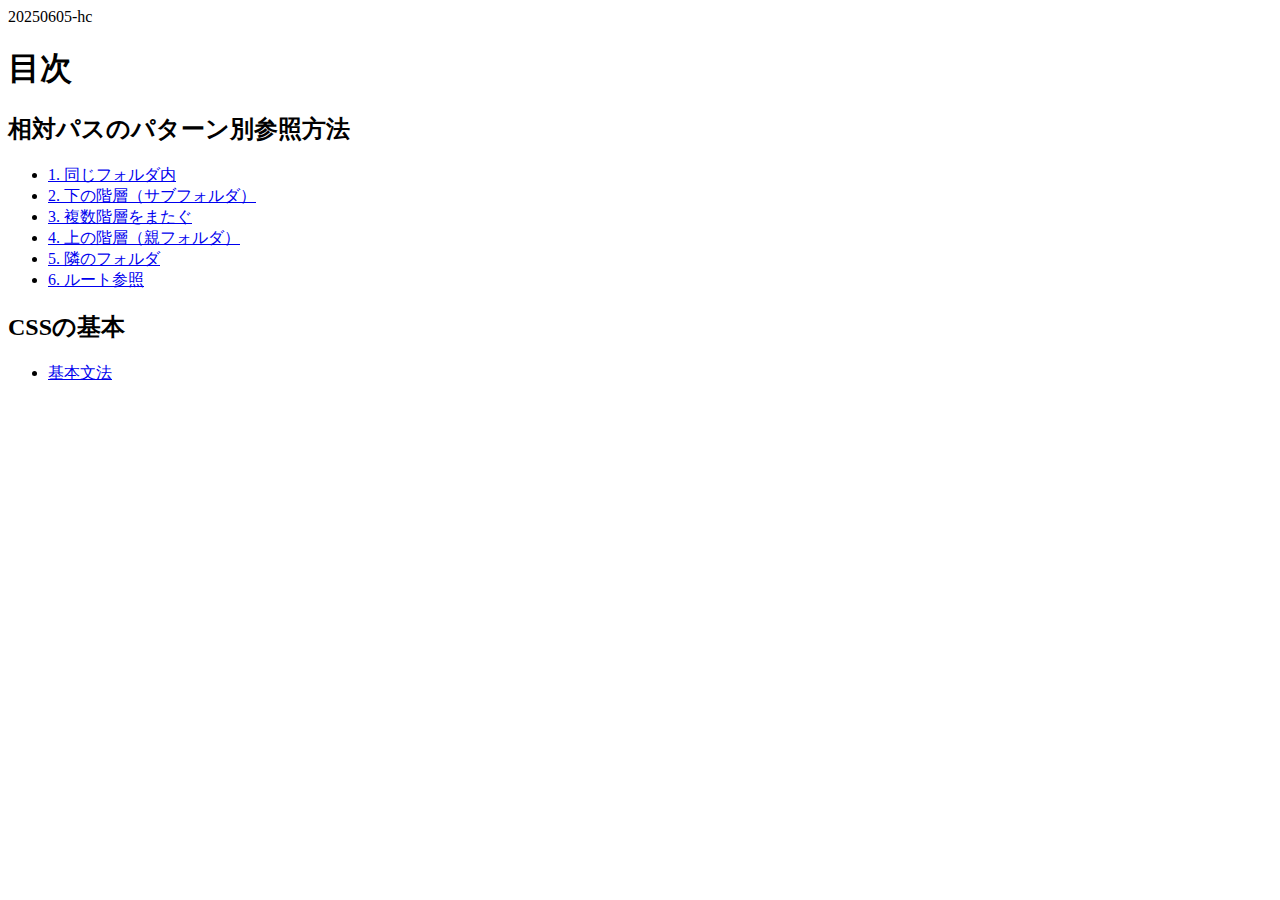
<file: index.html>
<!doctype html>
<html lang="ja">

<head>
    <meta charset="utf-8">
    <tltle>20250605-hc</tltle>
</head>

<body>
    <h1>目次</h1>
    <h2>相対パスのパターン別参照方法</h2>
    <ul>
        <li><a href="project_1/index.html">1. 同じフォルダ内</a></li>
        <li><a href="project_2/index.html">2. 下の階層（サブフォルダ）</a></li>
        <li><a href="project_3/index.html">3. 複数階層をまたぐ</a></li>
        <li><a href="project_4/index.html">4. 上の階層（親フォルダ）</a></li>
        <li><a href="project_5/index.html">5. 隣のフォルダ</a></li>
        <li><a href="project_6/index.html">6. ルート参照</a></li>
       
    </ul>

    <h2>CSSの基本</h2>
    <ul>
        <li><a href="css_basic/index.html">基本文法</a></li>
    </ul>
</body>

</html>
</file>
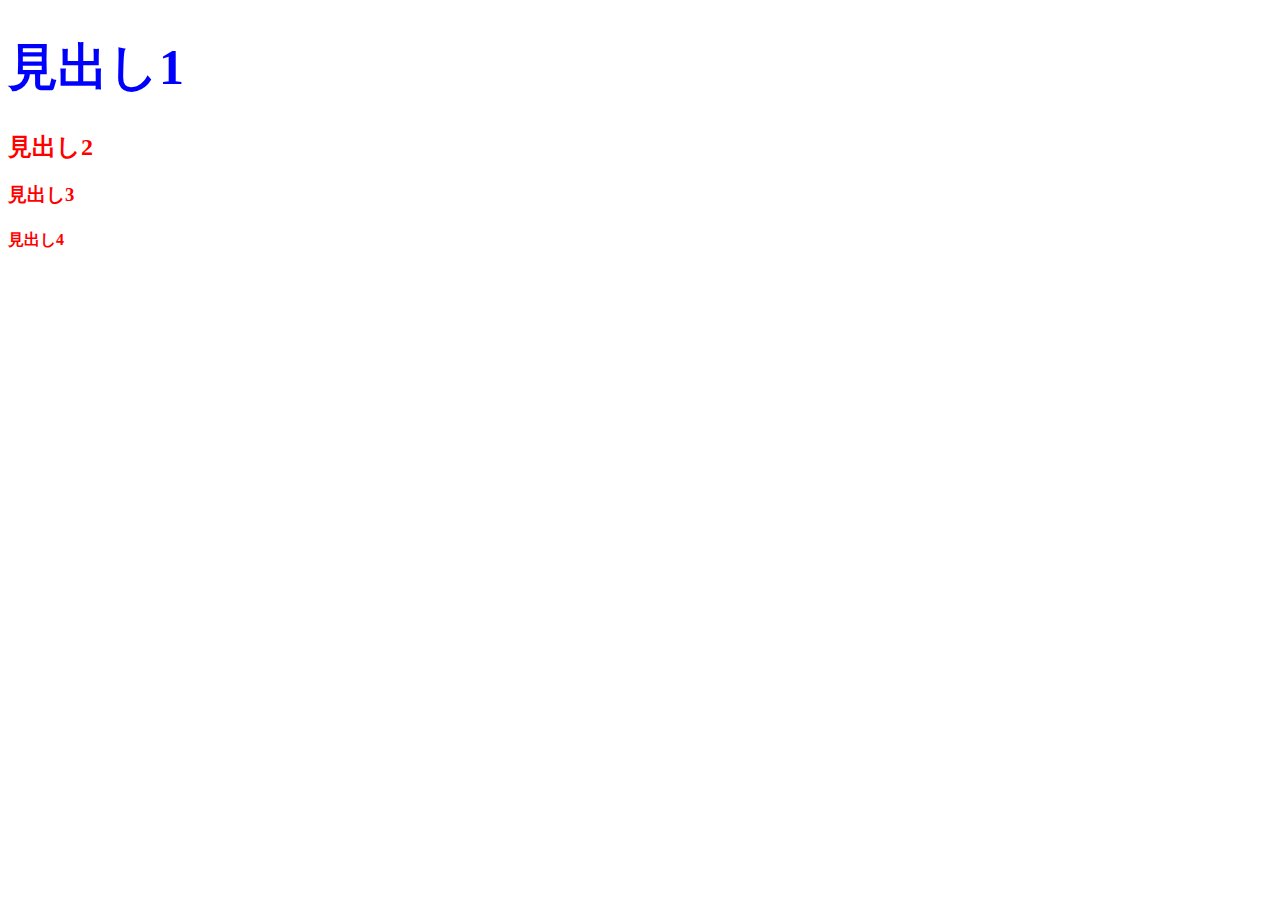
<file: css_basic/index.html>
<!doctype html>
<html lang="ja">
    <head>
        <meta charset="utf-8">
        <title>基本文法</title>
        <link rel="stylesheet" href="css/styls.css">
    </head>
    <body>
        <h1>見出し1</h1>
        <h2>見出し2</h2>
        <h3>見出し3</h3>
        <h4>見出し4</h4>
    </body>
</html>
</file>
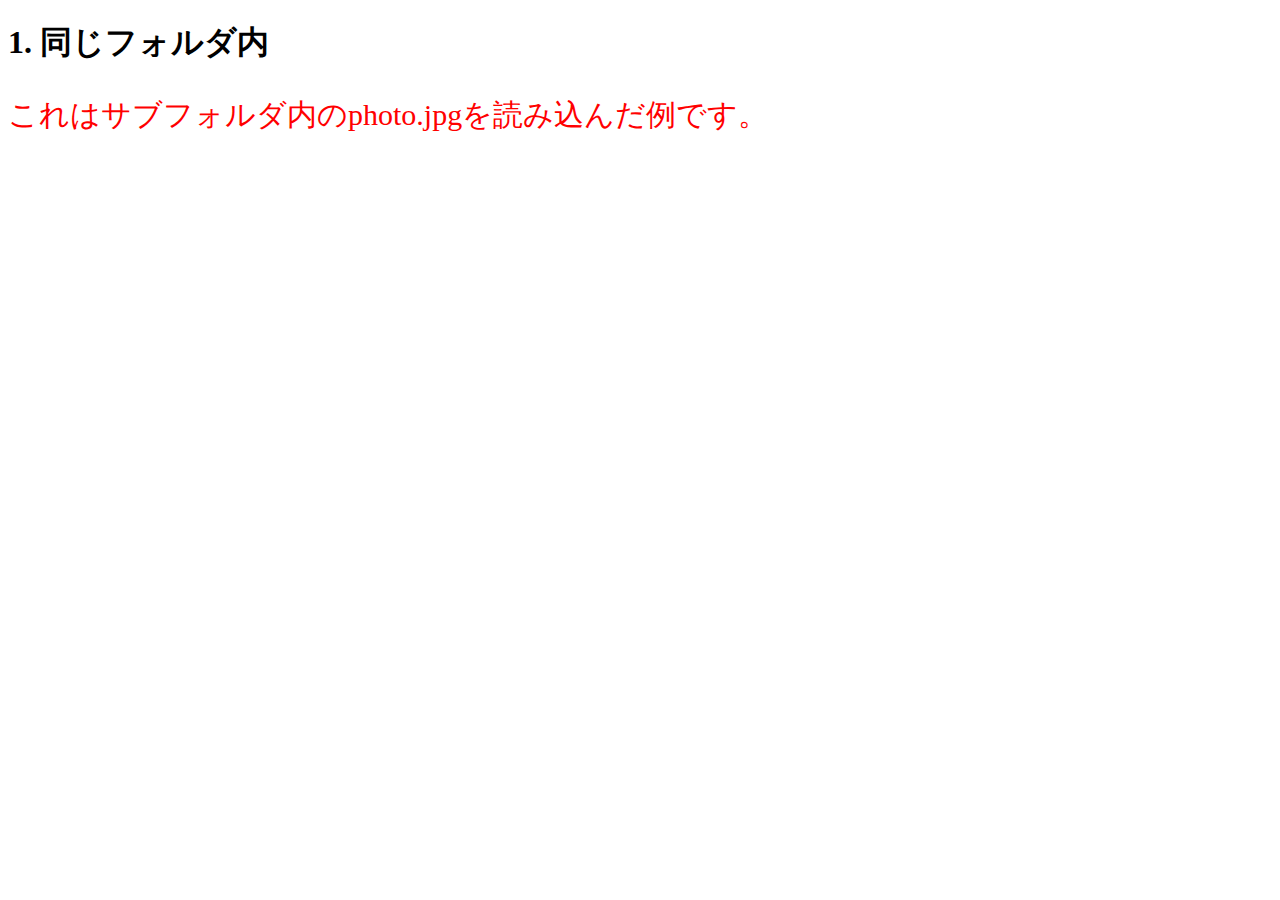
<file: project_1/index.html>
<!doctype html>
<html lang="ja">
    <head>
        <meta charset="utf-8">
        <title>1. 同じフォルダ内</title>
        <link rel="stylesheet" href="style.css">
    </head>
    <body>
        <h1>1. 同じフォルダ内</h1>
        <p>これはサブフォルダ内のphoto.jpgを読み込んだ例です。</p>
    </body>
</html>
</file>
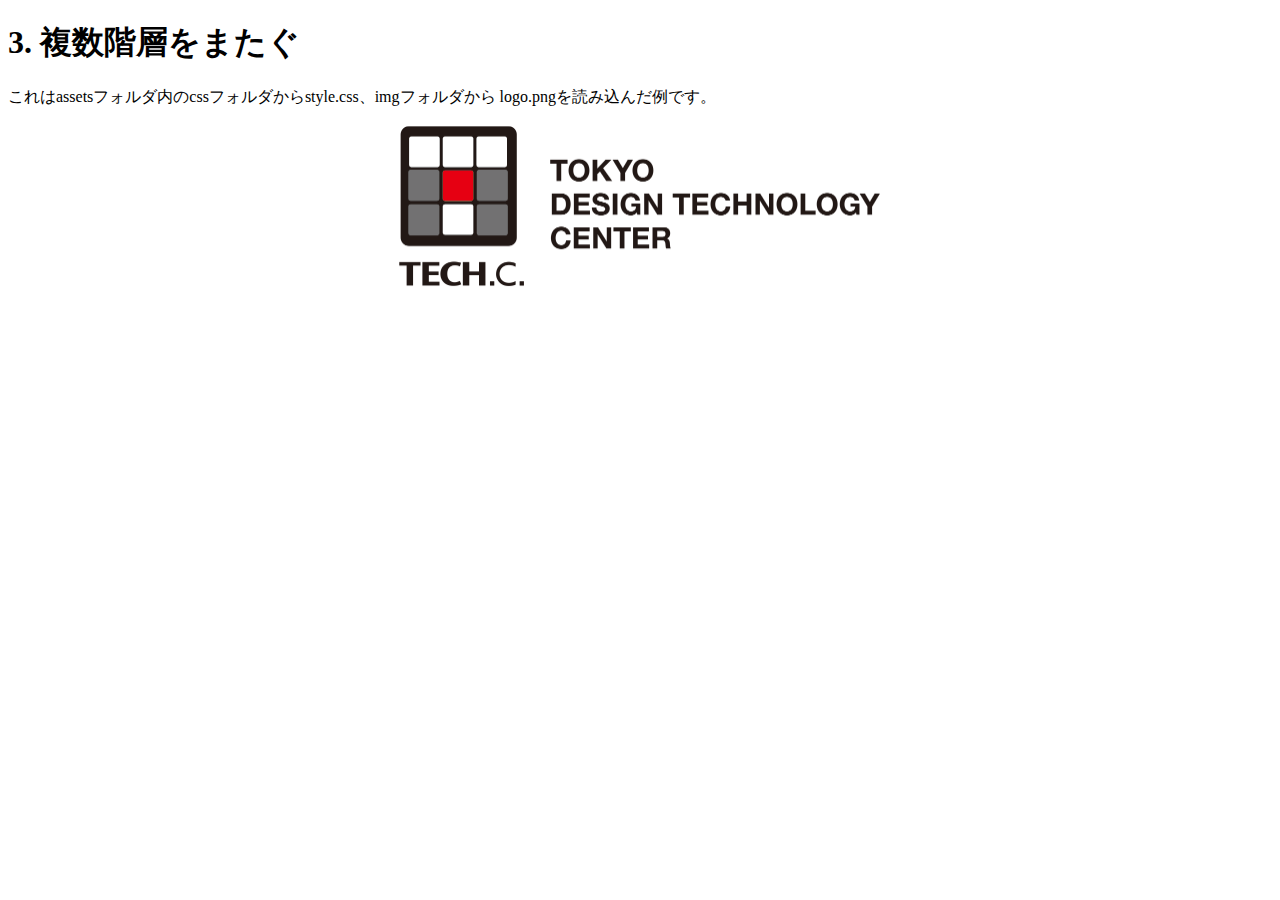
<file: project_3/index.html>
<!doctype html>
<html lang="ja">
    <head>
        <meta charset="utf-8">
        <title>3. 複数階層をまたぐ</title>
        <link rel="stylesheet" href="assets/css/style.css">
    </head>
    <body>
        <h1>3. 複数階層をまたぐ</h1>
        <p>これはassetsフォルダ内のcssフォルダからstyle.css、imgフォルダから logo.pngを読み込んだ例です。</p>
        <img src="assets/img/logo.png" alt="ロゴ">
    </body>
</html>
</file>
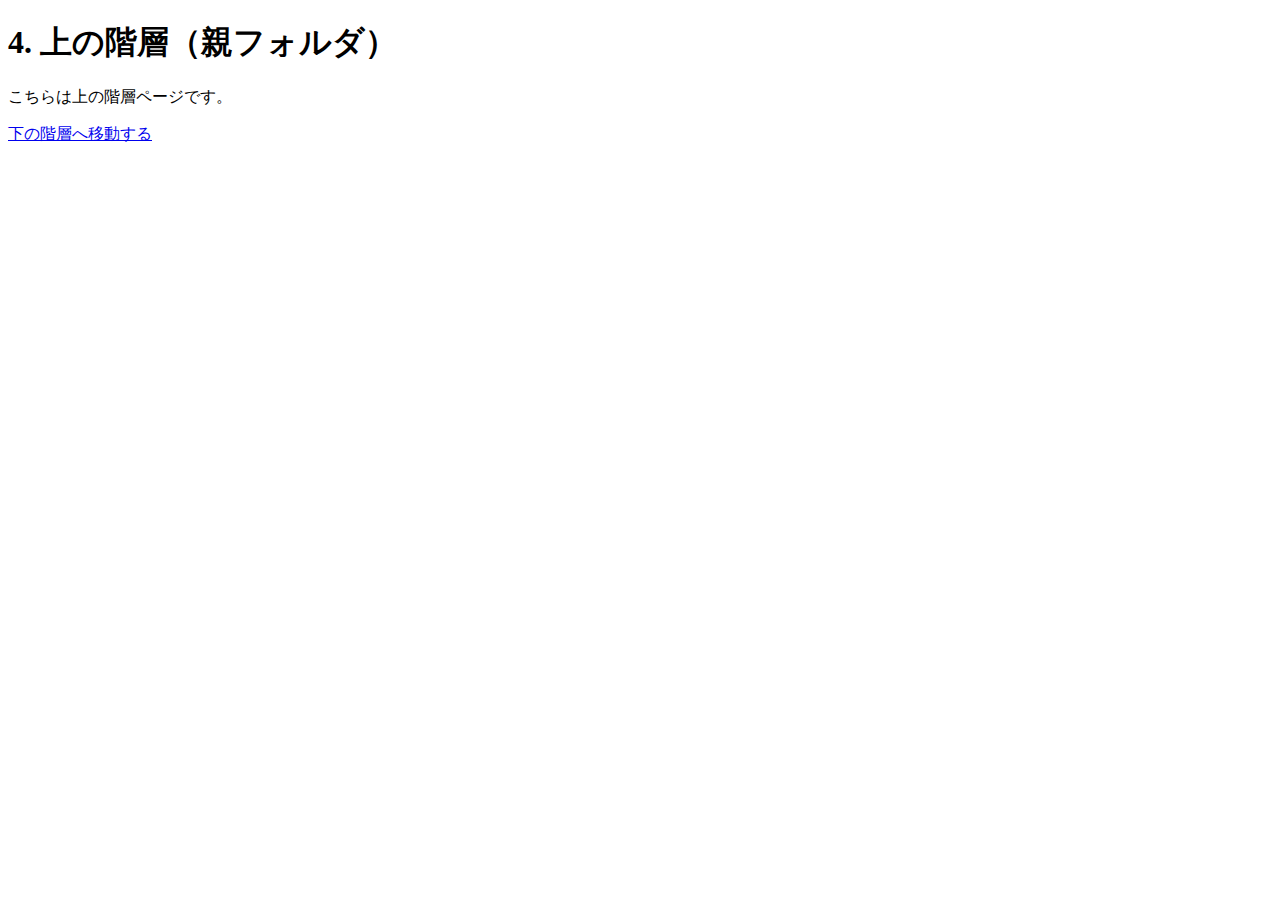
<file: project_4/index.html>
<!doctype html>
<html lang="ja">
    <head>
        <meta charset="utf-8">
        <title>4. 上の階層（親フォルダ）</title>
    </head>
    <body>
        <h1>4. 上の階層（親フォルダ）</h1>
        <p>こちらは上の階層ページです。</p>
        <a href="sub/page.html">下の階層へ移動する</a>
    </body>
</html>
</file>
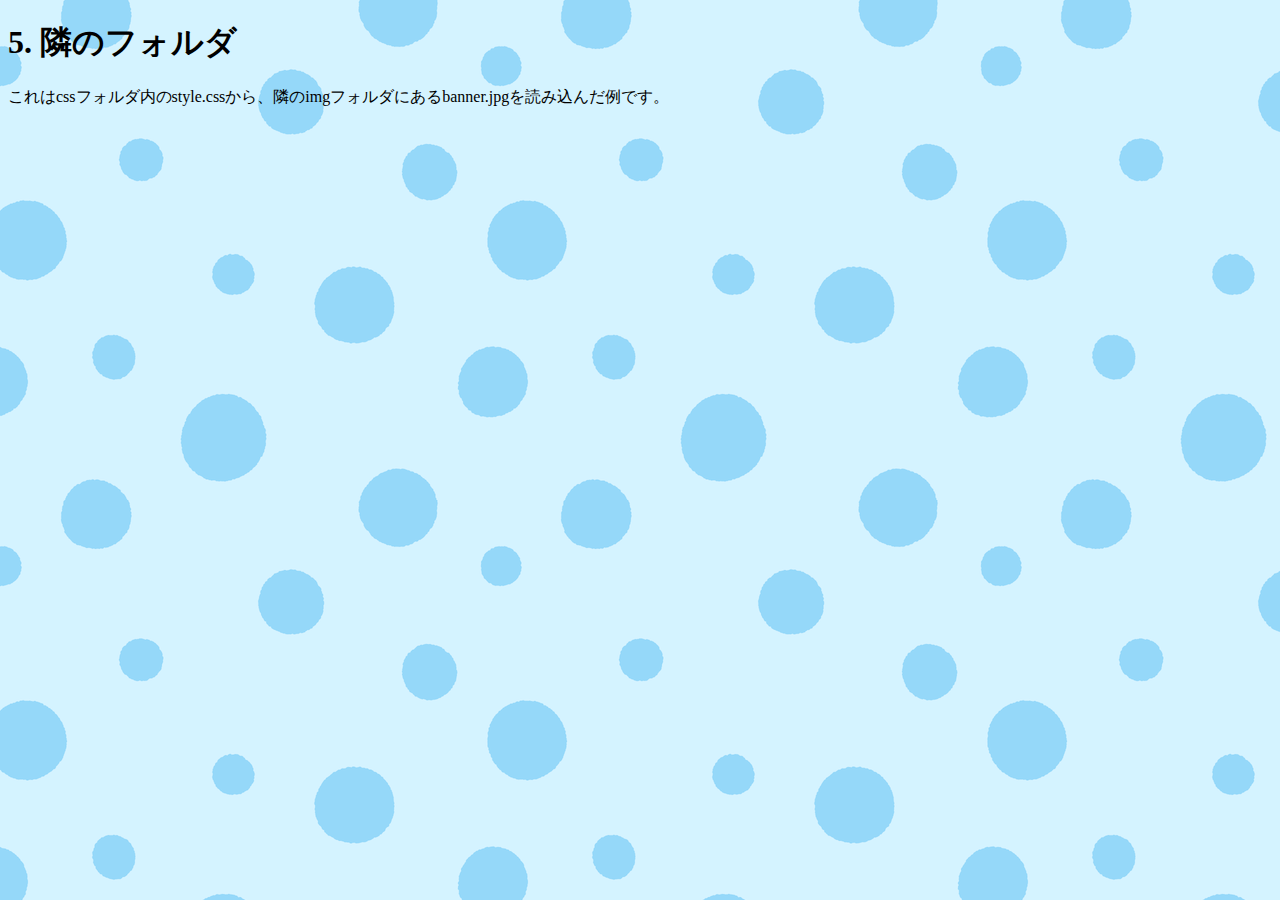
<file: project_5/index.html>
<!DOCTYPE html>
<html lang="ja">
    <head>
        <meta charset="utf-8">
        <title>5. 隣のフォルダ</title>
        <link rel="stylesheet" href="css/style.css">
    </head>
    <body>
        <h1>5. 隣のフォルダ</h1>
        <p>これはcssフォルダ内のstyle.cssから、隣のimgフォルダにあるbanner.jpgを読み込んだ例です。</p>
    </body>
</html>
</file>
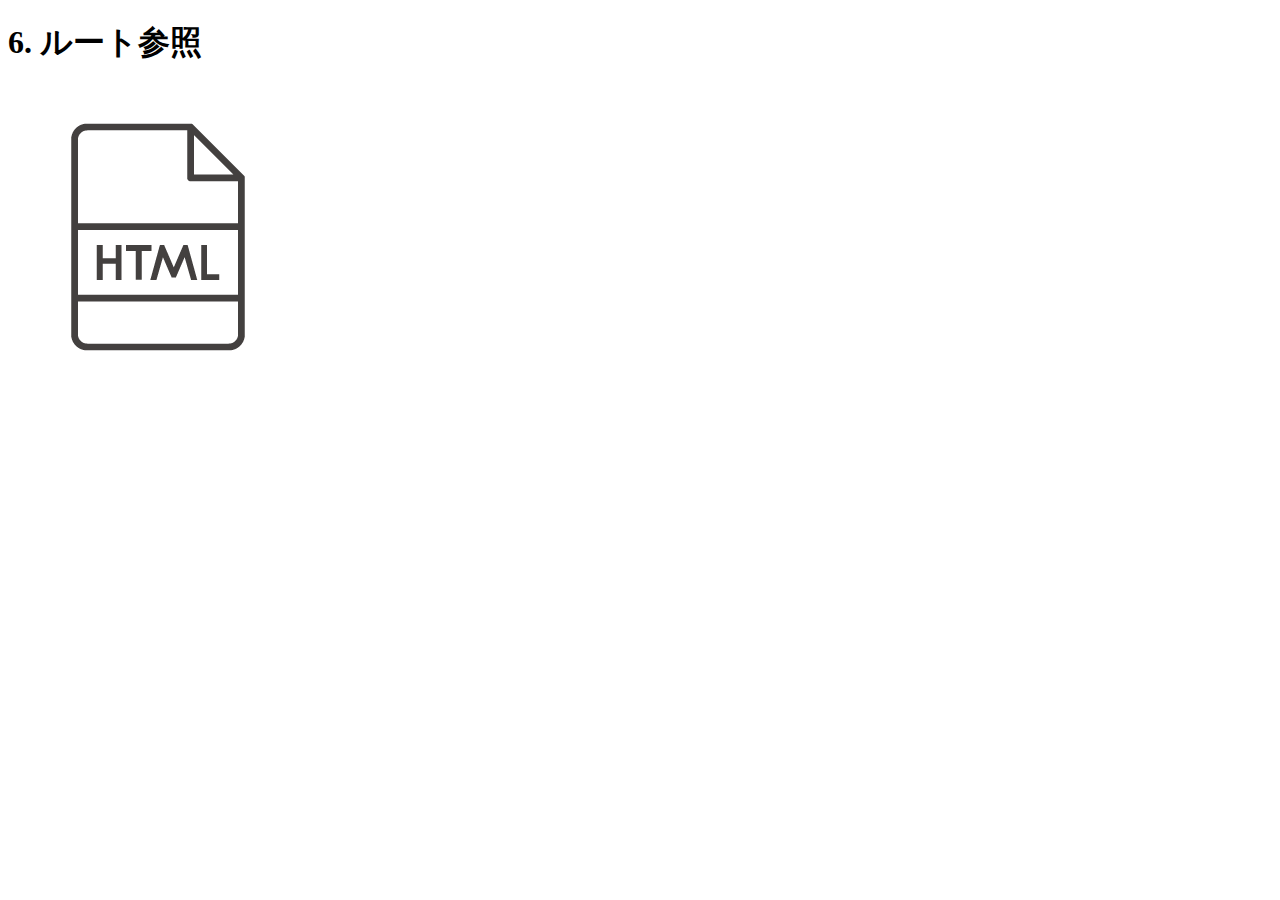
<file: project_6/index.html>
<!doctype html>
<html lang="ja">
    <head>
        <meta charset="utf-8">
        <title>6. ルート参照</title>
    </head>
    <body>
        <h1>6. ルート参照</h1>
        <img src="assets/img/icon.png" alt="アイコン">
    </body>
</html>
</file>
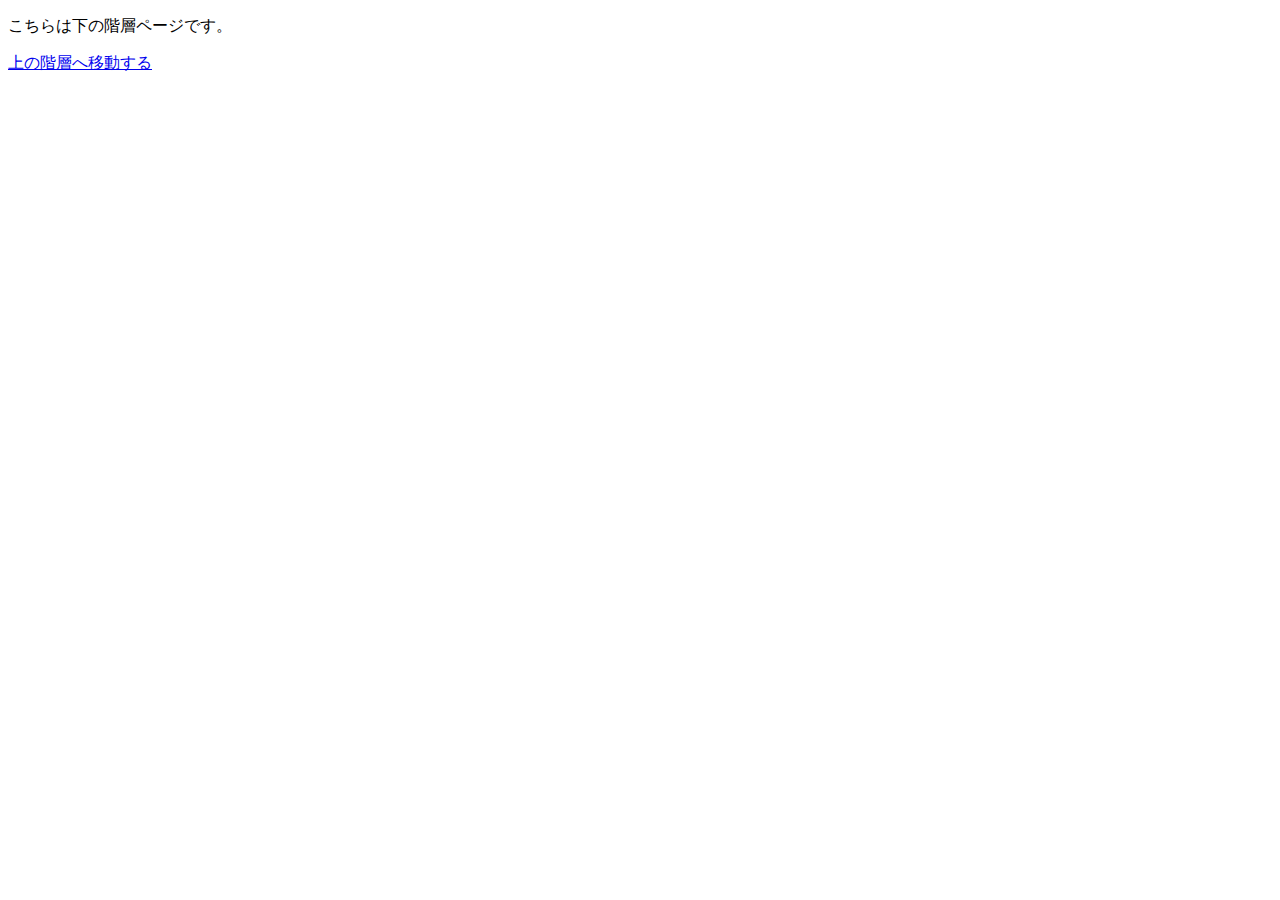
<file: project_4/sub/page.html>
<!doctype html>
<html lang="ja">
    <head>
        <meta charset="utf-8">
        <title>4. 上の階層（親フォルダ）</title>
    </head>
    <body>
        <p>こちらは下の階層ページです。</p>
        <a href="../index.html">上の階層へ移動する</a>
    </body>
</html>
</file>
<file: css_basic/css/styls.css>
@charset "utf-8";

h1 {
    color: blue;
    font-size: 50px;
    margin-bottom: 30px;
}

h2 ,h3, h4 {
    color: red;
}
</file>
<file: project_1/style.css>
@charset "utf-8";

p {
    color: red;
    font-size: 30px;
}
</file>
<file: project_3/assets/css/style.css>
@charset "utf-8";

img {
    display: block;
    width: 500px;
    margin: 0 auto;
}
</file>
<file: project_5/css/style.css>
@charset "utf-8";

body {
    background-image: url("../img/bg.png");
}
</file>
